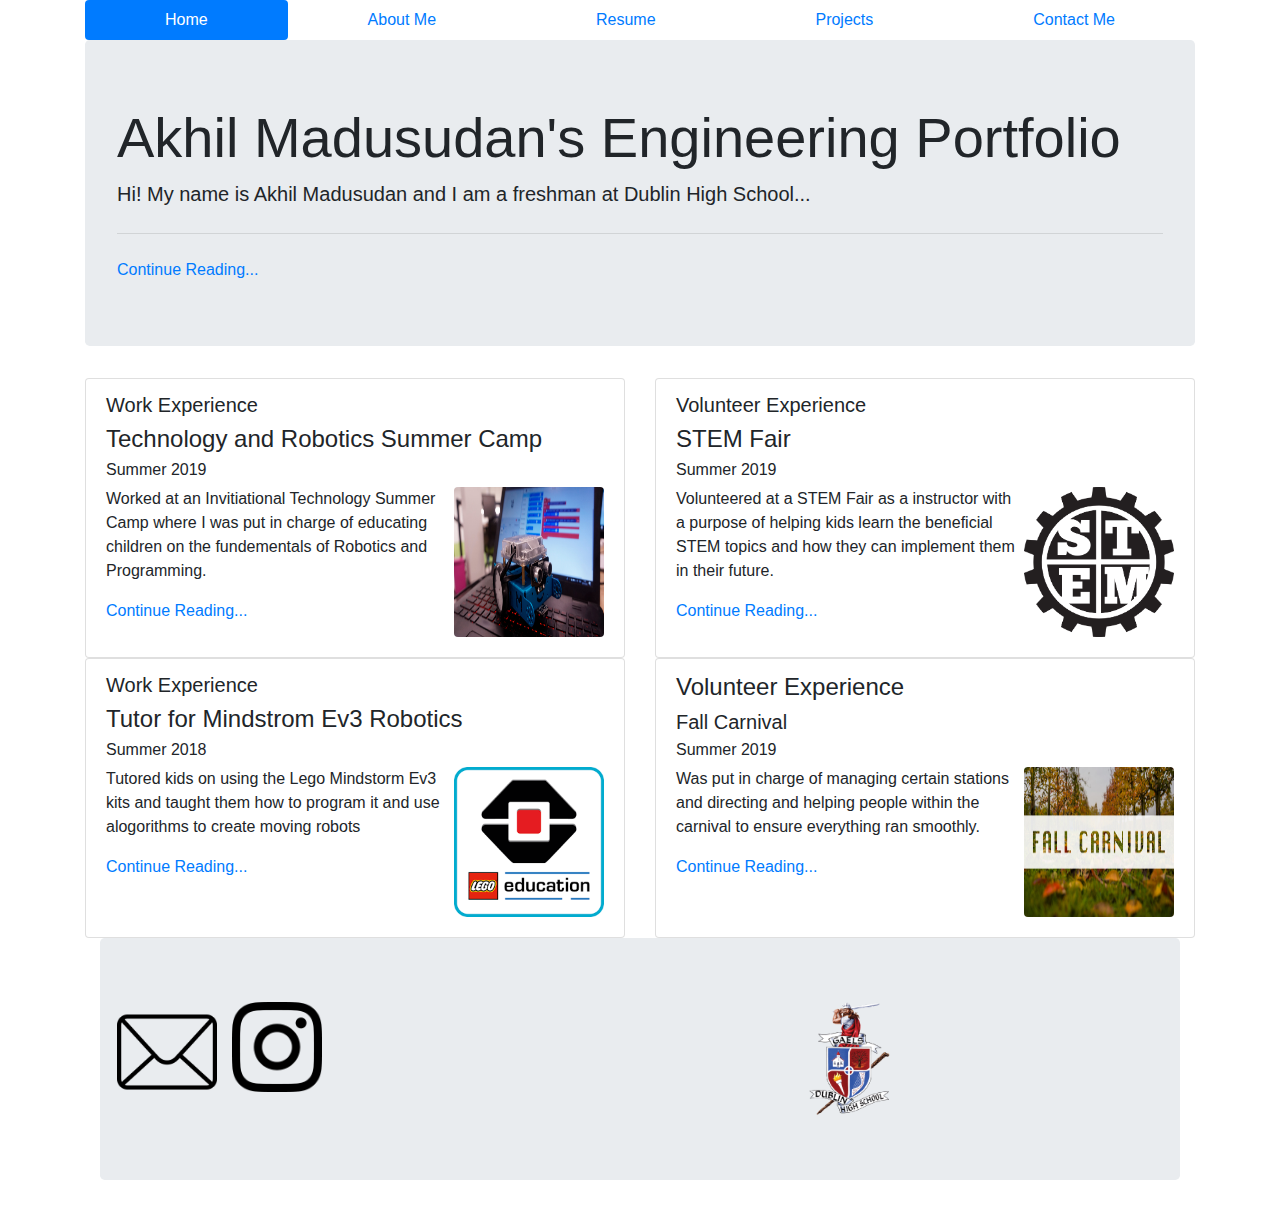
<file: index.html>
<!DOCTYPE html>
<html>
  <head>
    <meta charset="utf-8">
    <title></title>
     <link href="Bootstrap_4.3.1/css/bootstrap.css" rel="stylesheet" type="text/css"/>
  </head>
  <body>
    <section class="container" width="5">
    <ul class="nav nav-pills nav-fill">
  <li class="nav-item">
    <a class="nav-link active" href="index.html">Home</a>
  </li>
  <li class="nav-item">
     <a class="nav-link" href="Madusudan_AboutMe.html">About Me</a>
  </li>
  <li class="nav-item">
     <a class="nav-link" href="Madusudan_Resume.html">Resume</a>
  </li>
  <li class="nav-item">
     <a class="nav-link" href="Madusudan_Projects.html">Projects</a>
  </li>
  <li class="nav-item">
     <a class="nav-link" href="Madusudan_ContactMe.html">Contact Me</a>
  </li>
  </section>
  
  </li>
</ul>
<section class="container">
<div class="jumbotron">
  <h1 class="display-4"><strong>Akhil Madusudan's Engineering Portfolio</strong></h1>
  <p class="lead">Hi! My name is Akhil Madusudan and I am a freshman at Dublin High School...</p>
  <hr class="my-4">
  <a href="Madusudan_AboutMe.html">Continue Reading...</a>
</div>
</section>






<section class="container" width="5">
  <div class="row">
    <div class="col-md-6">
<div class="card 3">
 <div class="card-body">
 <h5 class="card-subtitle mb-2">Work Experience
 <h4 class="card-title">Technology and Robotics Summer Camp</h5>
<h6 class="card-subtitle mb-2 ">Summer 2019</h6>
 <p> <img src="Images/mbot.jpg" class="rounded float-right" alt="..." height="150" width="150" class="card-text">Worked at an Invitiational Technology Summer Camp where I was put in charge of educating children on the fundementals of Robotics and Programming.</p>
 <a href="Madusudan_Projects.html" class="card-link">Continue Reading...</a>
 </div>
 </div>
 </div>
 

 <div class="col-md-6">
  <div class="card 3">
   <div class="card-body">
   <h5 class="card-subtitle mb-2">Volunteer Experience
   <h4 class="card-title">STEM Fair</h5>
  <h6 class="card-subtitle mb-2 ">Summer 2019</h6>
   <p> <img src="Images/stem.png" class="rounded float-right" alt="..." height="150" width="150" class="card-text">Volunteered at a STEM Fair as a instructor with a purpose of helping kids learn the beneficial STEM topics and how they can implement them in their future.</p>
   <a href="Madusudan_Projects.html" class="card-link">Continue Reading...</a>
   </div>
   </div>
   </div>

  </div>
  


<section>
  <div class="row">
    <div class="col-md-6">
       <div class="card 3">
         <div class="card-body">
 <h5 class="card-subtitle mb-2">Work Experience</h5>
 <h4 class="card-title">Tutor for Mindstrom Ev3 Robotics</h4>
<h6 class="card-subtitle mb-2">Summer 2018</h6>
 <p> <img src="Images/lego.png" class="rounded float-right" alt="..." height="150" width="150" class="card-text">Tutored kids on using the Lego Mindstorm Ev3 kits and taught them how to program it and use alogorithms to create moving robots</p>
 <a href="Madusudan_Projects.html" class="card-link">Continue Reading...</a>
 </div>
 </div>
 </div>
 

 <div class="col-md-6">
  <div class="card 3">
   <div class="card-body">
    <h4 class="card-subtitle mb-2">Volunteer Experience</h4>
      <h5 class="card-title">Fall Carnival</h5>
         <h6 class="card-subtitle mb-2">Summer 2019 </h6>

        <p> <img src="Images/fall.jpg" class="rounded float-right" alt="..." height="150" width="150" class="card-text">Was put in charge of managing certain stations and directing and helping people within the carnival to ensure everything ran smoothly. </p>

         <a href="Madusudan_Projects.html" class="card-link">Continue Reading...</a>
    </div>
  </div>
</div>
</section>

<footer class="container">
  <div class='jumbotron'>
    <div class="row">
    <div clas="col-3">
      <a href='mailto:akhilmadusudan@gmail.com'>
        <img src="Images/mail.png" style='max-width:100px'>
      </a>
    </div>
    <div class="col-3">
      <a href='https://www.instagram.com/45.akhil/?hl=en'>
        <img src="Images/insta.png" style='max-width:90px'>
      </a>
    </div>
  <div class='col-5'>
    <a href='https://www.instagram.com/45.akhil/?hl=en'>
      <img src="Images/DHS2.png" style='max-width:100px'class='float-right'>
    </a>
  </div>
</div>
</div>
</footer>

  
  </body>
</html>
</file>
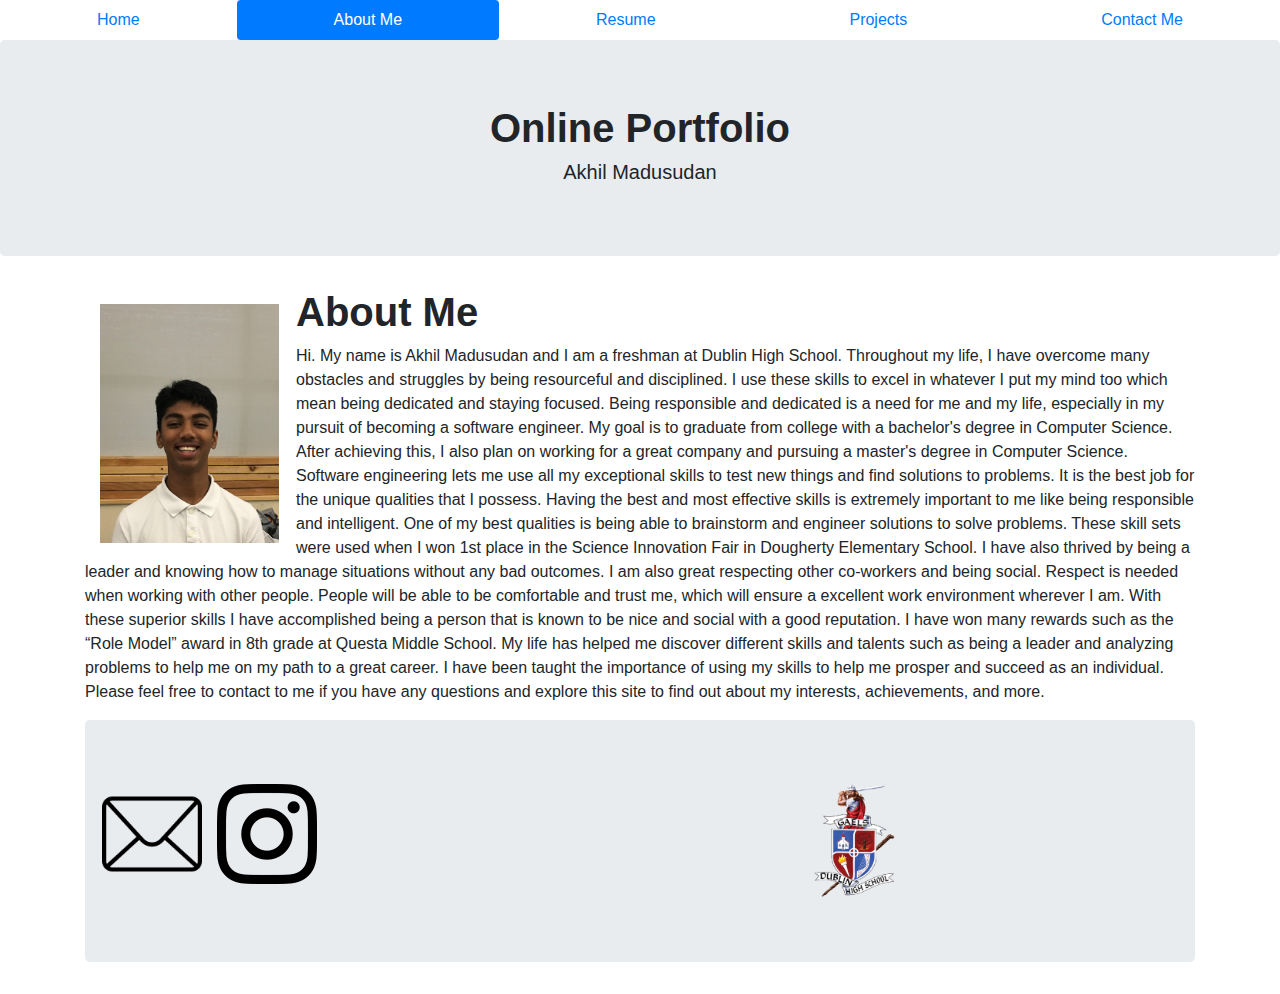
<file: Madusudan_AboutMe.html>
<!DOCTYPE html>
<html>
 <head>
  <link href="Bootstrap_4.3.1/css/bootstrap.css" rel="stylesheet" type="text/css"/>
  </head>
  <body>
   <ul class="nav nav-pills nav-fill">
  <li class="nav-item">
    <a class="nav-link"
     href="index.html">Home</a>
  </li>
  <li class="nav-item">
    <a class="nav-link active" href="Madusudan_AboutMe.html">About Me</a>
  </li>
  <li class="nav-item">
    <a class="nav-link" href="Madusudan_Resume.html">Resume</a>
  </li>
  <li class="nav-item">
    <a class="nav-link" href="Madusudan_ Projects.html">Projects</a>
  </li>
  <li class="nav-item">
    <a class="nav-link" href="Madusudan_ContactMe.html">Contact Me</a>
  </li>
  
  </li>
</ul>

<div class="jumbotron jumbotron.fluid ">
  <div class="container">
    <h1 style="text-align:center;"><strong>Online Portfolio</strong></h1>

    <h2 class="lead"style="text-align:center;"><strong>Akhil Madusudan</strong></h2>
</div>
</div>

<section class="container">
  <img src="Images/Capture.PNG" class="rounded float-left" alt="..." style="padding:15px">

  <h1 style="text-align:left;"> <strong>About Me</strong></h1>

   <p>Hi. My name is Akhil Madusudan and I am a freshman at Dublin High School.
Throughout my life, I have overcome many obstacles and struggles by being resourceful and disciplined. I use these skills to excel in whatever I put my mind too which mean being dedicated and staying focused. Being responsible and dedicated is a need for me and my life, especially in my pursuit of becoming a software engineer. My goal is to graduate from college with a bachelor's degree in Computer Science. After achieving this, I also plan on working for a great company and pursuing a master's degree in Computer Science. Software engineering lets me use all my exceptional skills to test new things and find solutions to problems. It is the best job for the unique qualities that I possess. 
Having the best and most effective skills is extremely important to me like being responsible and intelligent. One of my best qualities is being able to brainstorm and engineer solutions to solve problems. These skill sets were used when I won 1st place in the Science Innovation Fair in Dougherty Elementary School. I have also thrived by being a leader and knowing how to manage situations without any bad outcomes. 
I am also great respecting other co-workers and being social. Respect is needed when working with other people. People will be able to be comfortable and trust me, which will ensure a excellent work environment wherever I am. With these superior skills I have accomplished being a person that is known to be nice and social with a good reputation. I have won many rewards such as the “Role Model” award in 8th grade at Questa Middle School.
 My life has helped me discover different skills and talents such as being a leader and analyzing problems to help me on my path to a great career. I have been taught the importance of using my skills to help me prosper and succeed as an individual. Please feel free to contact to me if you have any questions and explore this site to find out about my interests, achievements, and more. </p>
 </section>



<footer class="container" >
  <div class='jumbotron'>
    <div class="row">
    <div clas="col-3">
      <a href='mailto:akhilmadusudan@gmail.com'>
        <img src="Images/mail.png" style='max-width:100px'>
      </a>
    </div>
    <div class="col-3">
      <a href='https://www.dublin.k12.ca.us/'>
        <img src="Images/insta.png" style='max-width:100px'>
      </a>
    </div>
  <div class='col-5'>
    <a href='https://www.instagram.com/45.akhil/?hl=en'>
      <img src="Images/DHS2.png" style='max-width:100px'class='float-right'>
    </a>
  </div>
</div>
</div>
</footer>





  </body>
</html>
</file>
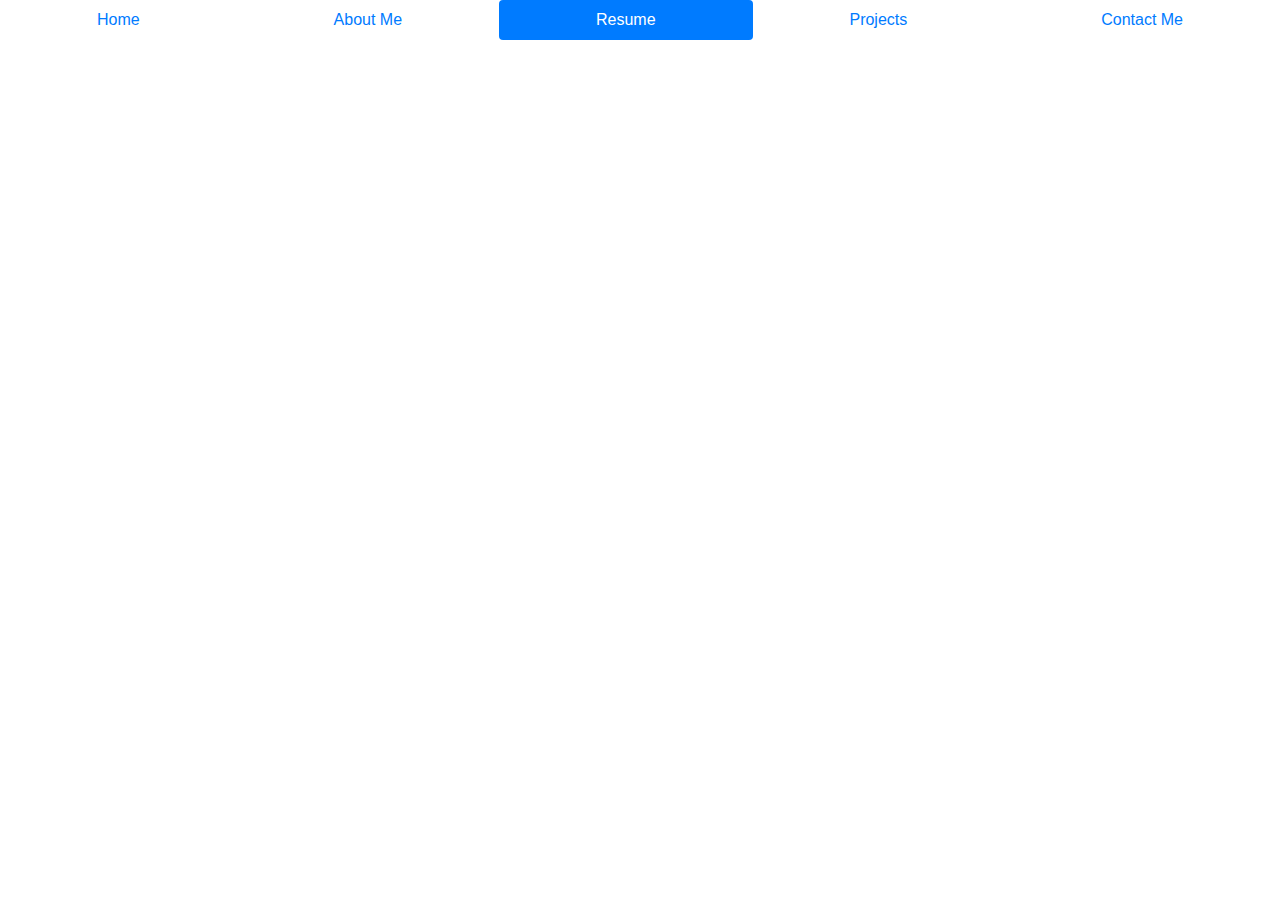
<file: Madusudan_Projects.html>
<!DOCTYPE html>
<html>
 <head>
  <link href="Bootstrap_4.3.1/css/bootstrap.css" rel="stylesheet" type="text/css"/>
  </head>
  <body>
   <ul class="nav nav-pills nav-fill">
  <li class="nav-item">
    <a class="nav-link"
     href="index.html">Home</a>
  </li>
  <li class="nav-item">
    <a class="nav-link" href="Madusudan_AboutMe.html">About Me</a>
  </li>
  <li class="nav-item">
    <a class="nav-link active" href="Madusudan_Resume.html">Resume</a>
  </li>
  <li class="nav-item">
    <a class="nav-link" href="Madusudan.Projects.html">Projects</a>
  </li>
  <li class="nav-item">
    <a class="nav-link" href="Madusudan_ContactMe.html">Contact Me</a>
  </li>
  
  </li>
</ul>




























</body>
</html>
</file>
